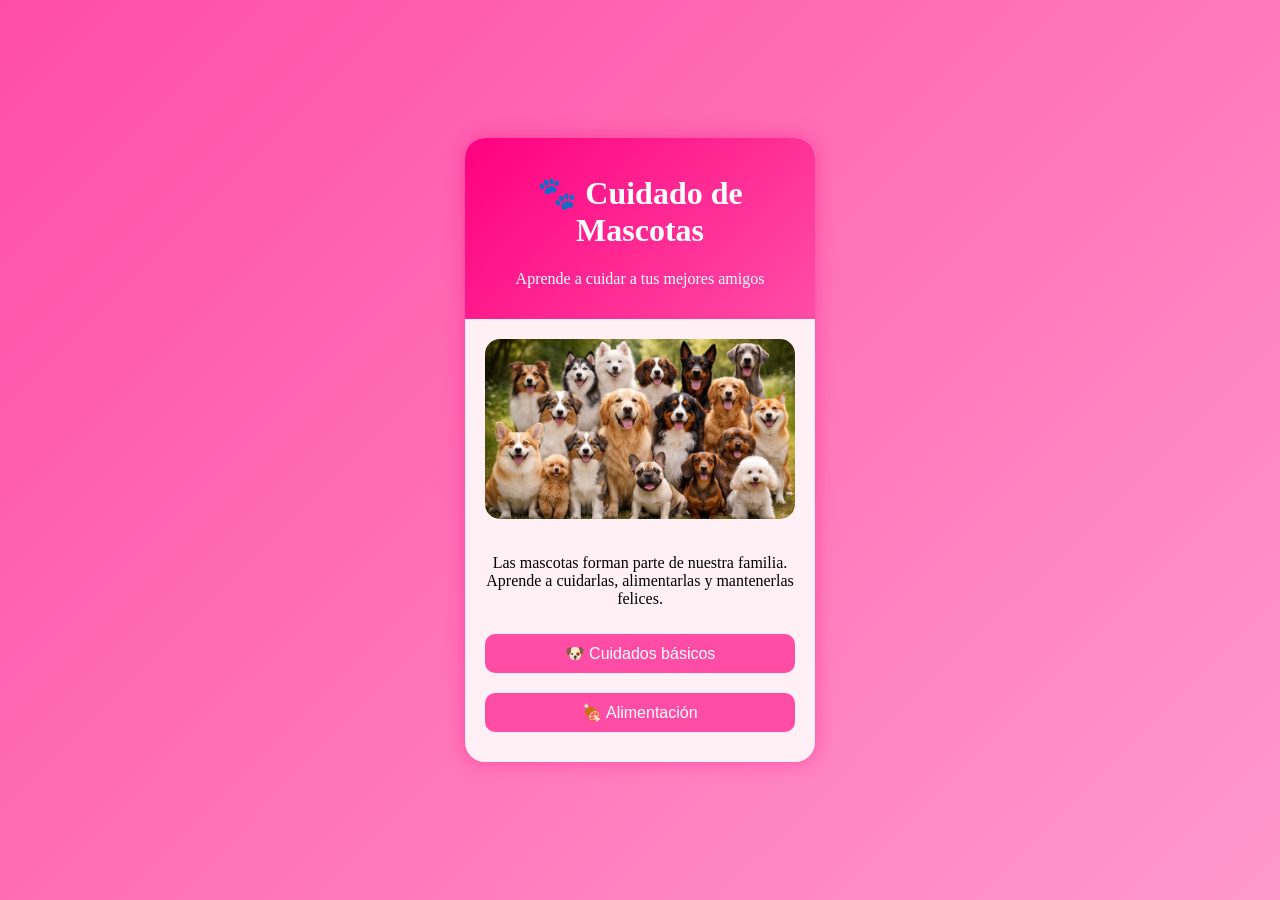
<file: index.html>
<!DOCTYPE html>
<html lang="es">
<head>
<meta charset="UTF-8">
<meta name="viewport" content="width=device-width, initial-scale=1.0">
<title>App Mascotas</title>
<link rel="stylesheet" href="style.css">
</head>

<body>

<div class="app">

<header class="encabezado">
    <h1>🐾 Cuidado de Mascotas</h1>
    <p>Aprende a cuidar a tus mejores amigos</p>
</header>

<div class="contenido">

    <!-- UNA SOLA IMAGEN -->
    <img src="img/mascotas.jpg" class="imagen">

    <p>
        Las mascotas forman parte de nuestra familia.
        Aprende a cuidarlas, alimentarlas y mantenerlas felices.
    </p>

    <button onclick="location.href='pantalla2.html'">🐶 Cuidados básicos</button>
    <button onclick="location.href='pantalla3.html'">🍖 Alimentación</button>

</div>

</div>

</body>
</html>
</file>
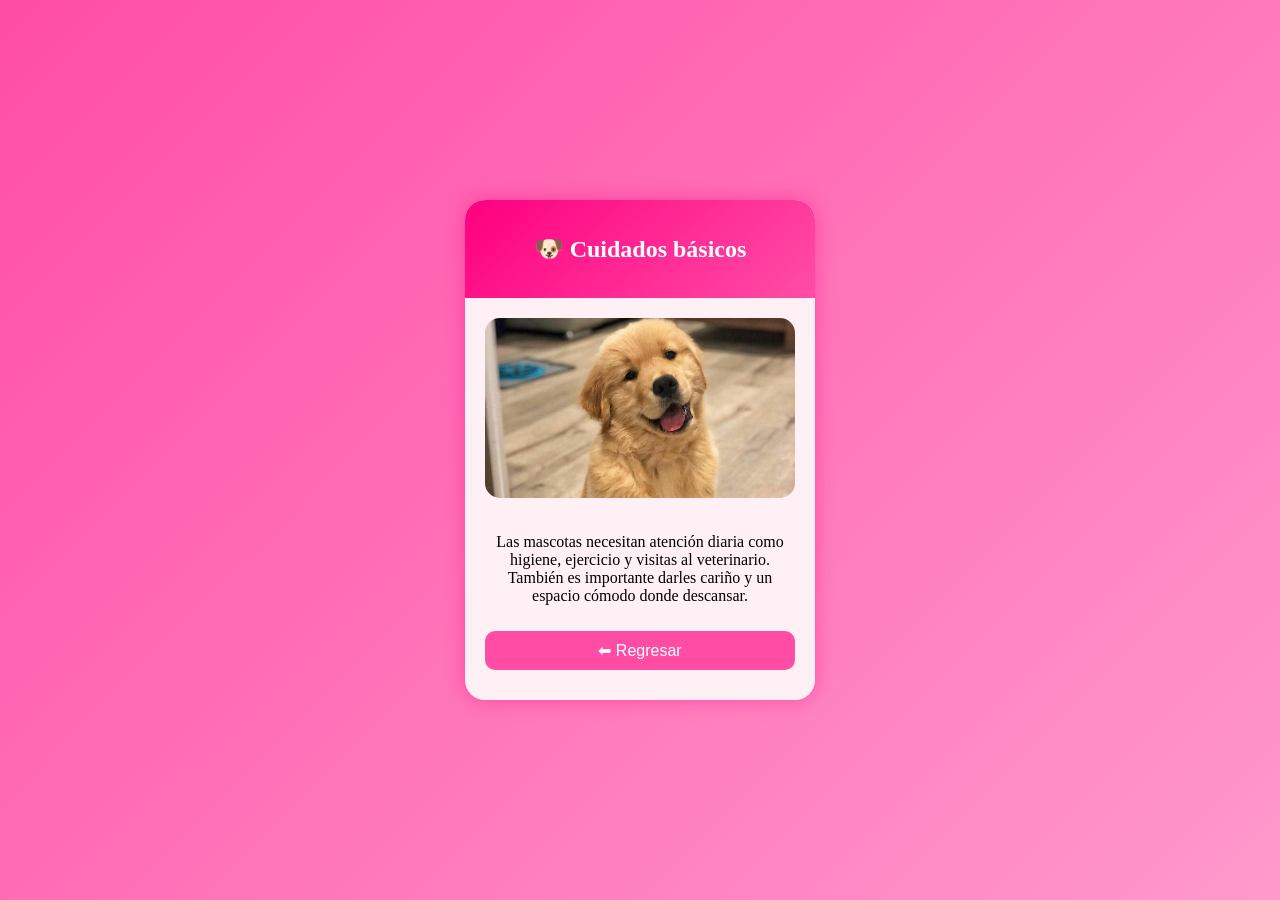
<file: pantalla2.html>
<!DOCTYPE html>
<html lang="es">
<head>
<meta charset="UTF-8">
<meta name="viewport" content="width=device-width, initial-scale=1.0">
<title>Cuidados</title>
<link rel="stylesheet" href="style.css">
</head>

<body>

<div class="app">

<header class="encabezado">
    <h2>🐶 Cuidados básicos</h2>
</header>

<div class="contenido">

    <img src="img/perro.jpg">

    <p>
        Las mascotas necesitan atención diaria como higiene, ejercicio
        y visitas al veterinario. También es importante darles cariño
        y un espacio cómodo donde descansar.
    </p>

    <a href="index.html">
        <button>⬅ Regresar</button>
    </a>

</div>

</div>

</body>
</html>
</file>
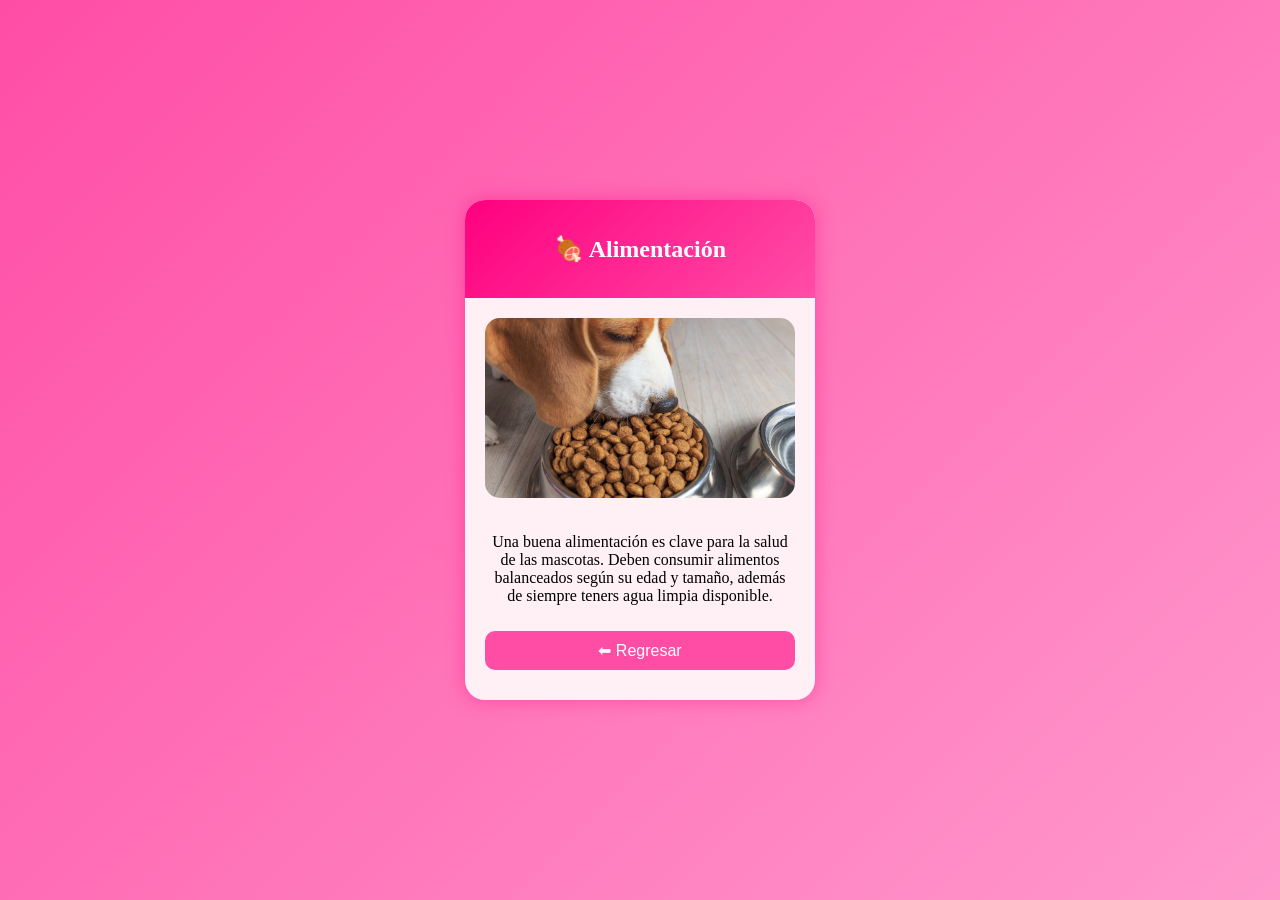
<file: pantalla3.html>
<!DOCTYPE html>
<html lang="es">
<head>
<meta charset="UTF-8">
<meta name="viewport" content="width=device-width, initial-scale=1.0">
<title>Alimentación</title>
<link rel="stylesheet" href="style.css">
</head>

<body>

<div class="app">

<header class="encabezado">
    <h2>🍖 Alimentación</h2>
</header>

<div class="contenido">

    <img src="img/comida.jpg">

    <p>
        Una buena alimentación es clave para la salud de las mascotas.
        Deben consumir alimentos balanceados según su edad y tamaño,
        además de siempre teners agua limpia disponible.
    </p>

    <a href="index.html">
        <button>⬅ Regresar</button>
    </a>

</div>

</div>

</body>
</html>
</file>
<file: style.css>
body {
    margin: 0;
    font-family: "Times New Roman", serif;
    background: linear-gradient(135deg, #ff4da6, #ff99cc);
    display: flex;
    justify-content: center;
    align-items: center;
    height: 100vh;
}

/* CONTENEDOR */
.app {
    width: 350px;
    background: #fff0f6;
    border-radius: 20px;
    overflow: hidden;
    box-shadow: 0 0 20px rgba(255, 0, 128, 0.4);
    animation: aparecer 1s ease;
}

/* ENCABEZADO */
.encabezado {
    background: linear-gradient(135deg, #ff007f, #ff4da6);
    color: white;
    text-align: center;
    padding: 15px;
}

/* CONTENIDO */
.contenido {
    padding: 20px;
    text-align: center;
}

/* IMAGEN */
.contenido img {
    width: 100%;
    max-height: 180px;
    object-fit: cover;
    border-radius: 15px;
    margin-bottom: 15px;
}

/* BOTONES */
button {
    width: 100%;
    padding: 10px;
    margin: 10px 0;
    border: none;
    border-radius: 10px;
    background: #ff4da6;
    color: white;
    font-size: 16px;
    cursor: pointer;
    transition: 0.3s;
}

button:hover {
    background: #ff007f;
    transform: scale(1.05);
}

/* ANIMACIÓN */
@keyframes aparecer {
    from {
        opacity: 0;
        transform: translateY(30px);
    }
    to {
        opacity: 1;
        transform: translateY(0);
    }
}
</file>
